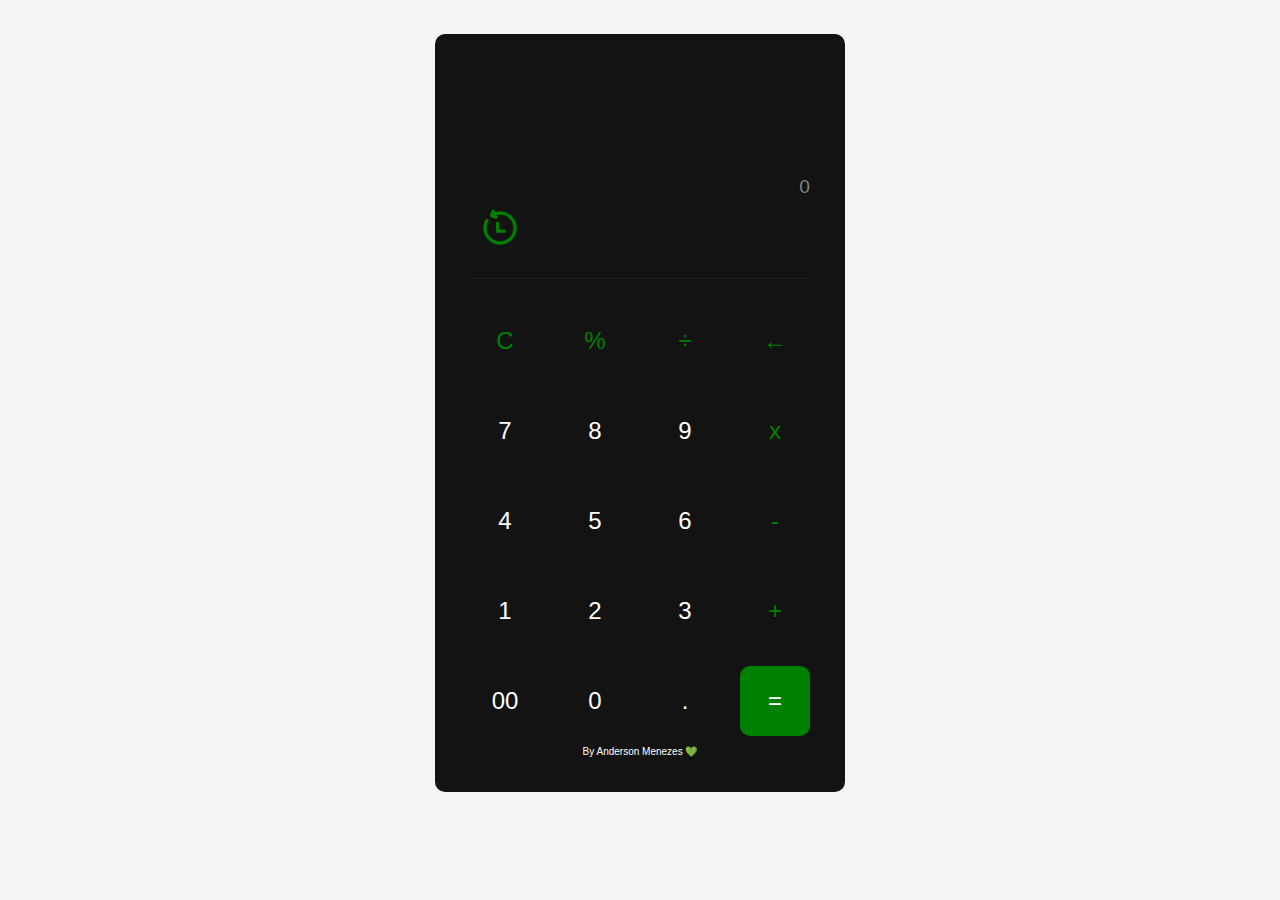
<file: Calculadora/index.html>
<!DOCTYPE html>
<html lang="pt-br">
<head>
    <meta charset="UTF-8">
    <meta name="viewport" content="width=device-width, initial-scale=1.0">
    <title>Calculadora</title>
    <link rel="stylesheet" href="./css/style.css" />
    <script src="./script.js/app.js" defer></script>
    <link rel="shortcut icon" type="imagex/png" href="./img/calculadora.ico">
</head>
<body>
    <div class="container">
        <section id="Display">
            <div class="currentInput"></div>
            <div class="answerScreen">0</div>
            <img src="img/icon-history.png" id="showHistory"/></button>     
            <div id="history">
                <h2>Histórico de Operações</h2>
                <ul id="historyList"></ul>
              </div>
            
        </section>
        <section class="keypad-buttons">
            <button type="button" class="func_button" id="clear" value="">C</button>
            <button type="button" class="func_button" value="%">%</button>
            <button type="button" class="func_button" value="/">÷</button>
            <button type="button" class="func_button" id="erase" value="">&larr;</button>
            <button type="button" class="numb_button" value="7">7</button>
            <button type="button" class="numb_button" value="8">8</button>
            <button type="button" class="numb_button" value="9">9</button>
            <button type="button" class="func_button" value="*">x</button>
            <button type="button" class="numb_button" value="4">4</button>
            <button type="button" class="numb_button" value="5">5</button>
            <button type="button" class="numb_button" value="6">6</button>
            <button type="button" class="func_button" value="-">-</button>
            <button type="button" class="numb_button" value="1">1</button>
            <button type="button" class="numb_button" value="2">2</button>
            <button type="button" class="numb_button" value="3">3</button>
            <button type="button" class="func_button" value="+">+</button>
            <button type="button" class="numb_button" value="00">00</button>
            <button type="button" class="numb_button" value="0">0</button>
            <button type="button" class="numb_button" value=".">.</button>
            <button type="button" class="func_button" id="evaluate" value="">=</button>
        </section>
        <p id="author">By Anderson Menezes 💚</p>
    </div>
</body>
</html>
</file>
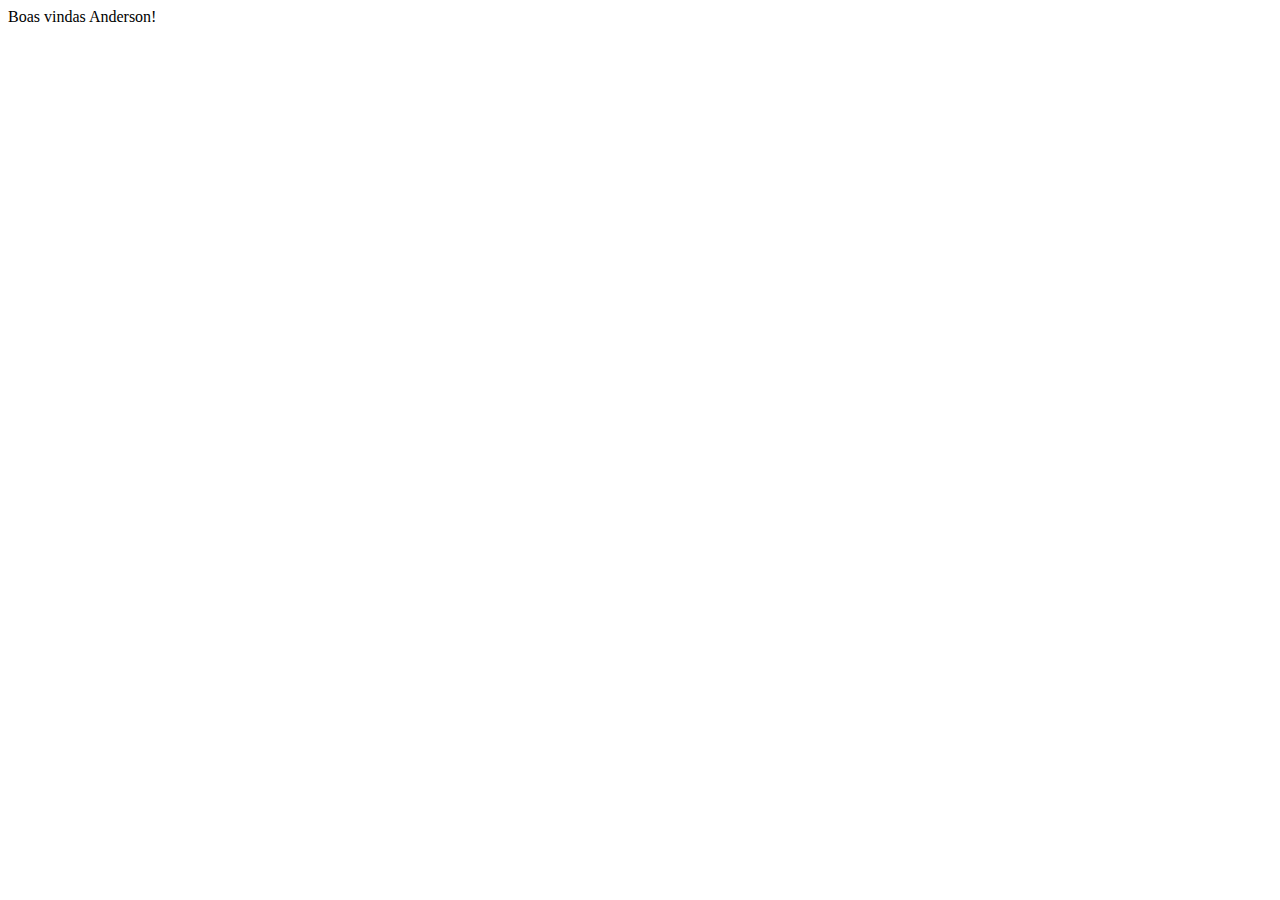
<file: Atividade-001/Q1/index.html>
<!DOCTYPE html>
<html lang="pt-BR">

<head>
    <meta charset="UTF-8">
    <meta http-equiv="X-UA-Compatible" content="IE=edge">
    <meta name="viewport" content="width=device-width, initial-scale=1.0">
    <title>Document</title>
</head>

<body>
    <script src="./script.js"></script>
</body>

</html>
</file>
<file: Calculadora/css/style.css>
* {
    font-family: "Segoe UI", Tahoma, Geneva, Verdana, sans-serif;
}

body {
    background-color: #f5f5f5;
    min-height: 90vh;
    display: flex;
    justify-content: center;
    align-items: center;
}

.container {
    background-color: #131313;
    max-width: 400px;
    height: auto;
    display: flex;
    flex-direction: column;
    justify-content: center;
    align-items: center;
    padding: 25px 35px;
    border-radius: 10px;
    user-select: none;
}

#Display {
    width: 100%;
    margin: 3vh 0;
    display: grid;
    grid-template-columns: 100%;
    grid-template-rows: repeat(2, minmax(40px, auto));
    word-wrap: break-word;
    padding-bottom: 20px;
    border-bottom: 1px rgba(128, 128, 128, 0.116) solid;
}

#Display .currentInput {
    /* display: flex; */
    text-align: right;
    height: 8vh;
    color: white;
    font-size: xx-large;
    line-height: 2;
    word-wrap: break-word;
}

#Display .answerScreen {
    text-align: right;
    color: rgba(150, 150, 150, 0.87);
    height: 7px;
    line-height: 3;
    font-size: larger;
}

.keypad-buttons {
    display: grid;
    grid: repeat(5, 70px) / repeat(4, 70px);
    grid-row-gap: 20px;
    grid-column-gap: 20px;
}

.keypad-buttons button {
    outline: none;
    border: none;
    border-radius: 10px;
    background-color: #131313;
    color: white;
    font-size: x-large;
}

.keypad-buttons .func_button {
    color: #008000;
}

.numb_button:hover,
.func_button:hover{
    background-color: rgba(29, 29, 29, 0.979);
}

button#evaluate{
    background-color: #008000;
    color:white;
}

@media only screen and (max-width: 600px) {
    body {
        background-color: #131313;
        align-items: flex-start;
    }
}

#history {
    display: none;
    color:white;
}

#showHistory{
    margin:10px;
    width:40px;
    height:40px;
}
#author{
    font-size: x-small;
    color:white;
}
</file>
